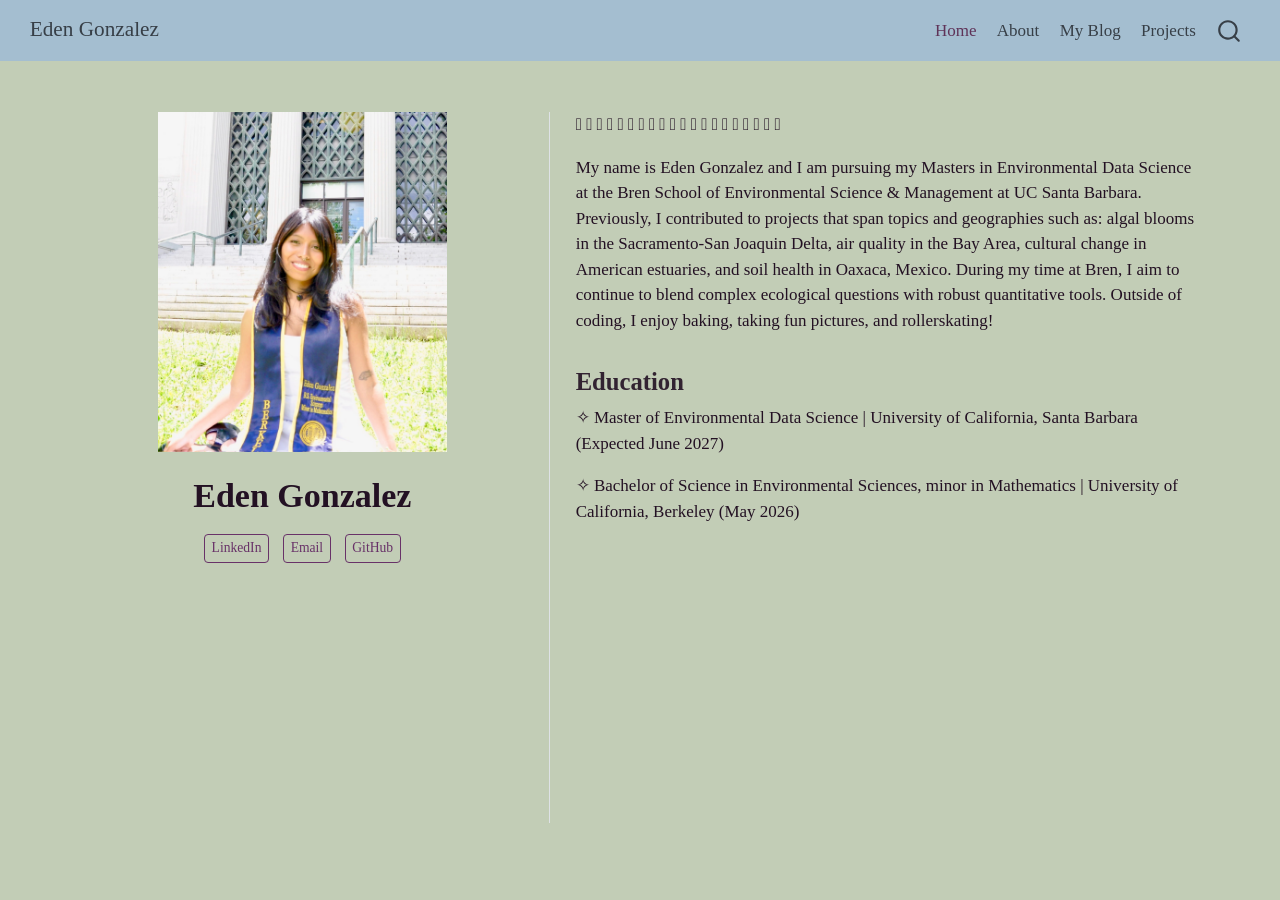
<file: docs/index.html>
<!DOCTYPE html>
<html xmlns="http://www.w3.org/1999/xhtml" lang="en" xml:lang="en"><head>

<meta charset="utf-8">
<meta name="generator" content="quarto-1.10.19">

<meta name="viewport" content="width=device-width, initial-scale=1.0, user-scalable=yes">


<title>Eden Gonzalez</title>
<style>
/* Default styles provided by pandoc.
** See https://pandoc.org/MANUAL.html#variables-for-html for config info.
*/
span.smallcaps{font-variant: small-caps;}
div.columns{display: flex; gap: 1.5em;}
div.column{flex: auto;}
@media screen {
div.columns{gap: min(4vw, 1.5em);}
div.column{overflow-x: auto;}
}
div.hanging-indent{margin-left: 1.5em; text-indent: -1.5em;}
ul.task-list{list-style: none;}
ul.task-list li input[type="checkbox"] {
  width: 0.8em;
  margin: 0 0.8em 0.2em -1em; /* quarto-specific, see https://github.com/quarto-dev/quarto-cli/issues/4556 */ 
  vertical-align: middle;
}
</style>


<script src="site_libs/quarto-nav/quarto-nav.js"></script>
<script src="site_libs/quarto-nav/headroom.min.js"></script>
<script src="site_libs/clipboard/clipboard.min.js"></script>
<script src="site_libs/quarto-search/autocomplete.umd.js"></script>
<script src="site_libs/quarto-search/fuse.min.js"></script>
<script src="site_libs/quarto-search/quarto-search.js"></script>
<meta name="quarto:offset" content="./">
<script src="site_libs/quarto-html/quarto.js" type="module"></script>
<script src="site_libs/quarto-html/tabsets/tabsets.js" type="module"></script>
<script src="site_libs/quarto-html/popper.min.js"></script>
<script src="site_libs/quarto-html/tippy.umd.min.js"></script>
<link href="site_libs/quarto-html/tippy.css" rel="stylesheet">
<link href="site_libs/quarto-html/quarto-syntax-highlighting-bf27225e3a48a9273f3daa8f8e829971.css" rel="stylesheet" id="quarto-text-highlighting-styles">
<script src="site_libs/bootstrap/bootstrap.min.js"></script>
<link href="site_libs/bootstrap/bootstrap-icons.css" rel="stylesheet">
<link href="site_libs/bootstrap/bootstrap-d9c740828212d93d8f60839d715bb709.min.css" rel="stylesheet" append-hash="true" id="quarto-bootstrap" data-mode="light">
<script id="quarto-search-options" type="application/json">{
  "location": "navbar",
  "copy-button": false,
  "collapse-after": 3,
  "panel-placement": "end",
  "type": "overlay",
  "limit": 50,
  "keyboard-shortcut": [
    "f",
    "/",
    "s"
  ],
  "show-item-context": false,
  "language": {
    "search-no-results-text": "No results",
    "search-matching-documents-text": "matching documents",
    "search-copy-link-title": "Copy link to search",
    "search-hide-matches-text": "Hide additional matches",
    "search-more-match-text": "more match in this document",
    "search-more-matches-text": "more matches in this document",
    "search-clear-button-title": "Clear",
    "search-text-placeholder": "",
    "search-detached-cancel-button-title": "Cancel",
    "search-submit-button-title": "Submit",
    "search-label": "Search"
  }
}</script>


</head>

<body class="nav-fixed quarto-light">

<div id="quarto-search-results"></div>
  <header id="quarto-header" class="headroom fixed-top">
    <nav class="navbar navbar-expand-lg " data-bs-theme="dark">
      <div class="navbar-container container-fluid">
      <div class="navbar-brand-container mx-auto">
    <a class="navbar-brand" href="./index.html">
    <span class="navbar-title">Eden Gonzalez</span>
    </a>
  </div>
            <div id="quarto-search" class="" title="Search"></div>
          <button class="navbar-toggler" type="button" data-bs-toggle="collapse" data-bs-target="#navbarCollapse" aria-controls="navbarCollapse" role="menu" aria-expanded="false" aria-label="Toggle navigation" onclick="if (window.quartoToggleHeadroom) { window.quartoToggleHeadroom(); }">
  <span class="navbar-toggler-icon"></span>
</button>
          <div class="collapse navbar-collapse" id="navbarCollapse">
            <ul class="navbar-nav navbar-nav-scroll ms-auto">
  <li class="nav-item">
    <a class="nav-link active" href="./index.html" aria-current="page"> 
<span class="menu-text">Home</span></a>
  </li>  
  <li class="nav-item">
    <a class="nav-link" href="./about.html"> 
<span class="menu-text">About</span></a>
  </li>  
  <li class="nav-item">
    <a class="nav-link" href="./posts.html"> 
<span class="menu-text">My Blog</span></a>
  </li>  
  <li class="nav-item">
    <a class="nav-link" href="./projects.html"> 
<span class="menu-text">Projects</span></a>
  </li>  
</ul>
          </div> <!-- /navcollapse -->
            <div class="quarto-navbar-tools">
</div>
      </div> <!-- /container-fluid -->
    </nav>
</header>
<!-- content -->
<div id="quarto-content" class="quarto-container page-columns page-rows-contents page-layout-full page-navbar">
<!-- sidebar -->
<!-- margin-sidebar -->
    
<!-- main -->
<div class="quarto-about-trestles column-page">
  <div class="about-entity">
    <img src="images/vlsb_grad.jpeg" class="about-image
  rectangle " style="width: 17em;">
<header id="title-block-header" class="quarto-title-block default">
<div class="quarto-title">
<h1 class="title">Eden Gonzalez</h1>
</div>
<div class="quarto-title-meta column-page">
  </div>
</header>
    <div class="about-links">
  <a href="https://www.linkedin.com/in/egoenz" class="about-link" rel="" target="_blank">
     <span class="about-link-text">LinkedIn</span>
  </a>
  <a href="mailto:edengonzalez@ucsb.edu" class="about-link" rel="" target="">
     <span class="about-link-text">Email</span>
  </a>
  <a href="https://github.com/edengonzalezz" class="about-link" rel="" target="_blank">
     <span class="about-link-text">GitHub</span>
  </a>
</div>
  </div>
  <div class="about-contents"><main class="content column-page" id="quarto-document-content">
<p>𓆝 𓆟 𓆞 𓆝 𓆟 𓆝 𓆟 𓆞 𓆝 𓆟 𓆝 𓆟 𓆞 𓆝 𓆟 𓆝 𓆞 𓆝 𓆟 𓆝</p>
<p>My name is Eden Gonzalez and I am pursuing my Masters in Environmental Data Science at the Bren School of Environmental Science &amp; Management at UC Santa Barbara. Previously, I contributed to projects that span topics and geographies such as: algal blooms in the Sacramento-San Joaquin Delta, air quality in the Bay Area, cultural change in American estuaries, and soil health in Oaxaca, Mexico. During my time at Bren, I aim to continue to blend complex ecological questions with robust quantitative tools. Outside of coding, I enjoy baking, taking fun pictures, and rollerskating!</p>
<section id="education" class="level3">
<h3 data-anchor-id="education">Education</h3>
<p>✧ Master of Environmental Data Science | University of California, Santa Barbara (Expected June 2027)</p>
<p>✧ Bachelor of Science in Environmental Sciences, minor in Mathematics | University of California, Berkeley (May 2026)</p>


</section>
</main></div>
</div>
 <!-- /main -->
<script id="quarto-html-after-body" type="application/javascript">
  window.document.addEventListener("DOMContentLoaded", function (event) {
    const isCodeAnnotation = (el) => {
      for (const clz of el.classList) {
        if (clz.startsWith('code-annotation-')) {                     
          return true;
        }
      }
      return false;
    }
    const onCopySuccess = function(e) {
      // button target
      const button = e.trigger;
      // don't keep focus
      button.blur();
      // flash "checked"
      button.classList.add('code-copy-button-checked');
      var currentTitle = button.getAttribute("title");
      button.setAttribute("title", "Copied!");
      let tooltip;
      if (window.bootstrap) {
        button.setAttribute("data-bs-toggle", "tooltip");
        button.setAttribute("data-bs-placement", "left");
        button.setAttribute("data-bs-title", "Copied!");
        tooltip = new bootstrap.Tooltip(button, 
          { trigger: "manual", 
            customClass: "code-copy-button-tooltip",
            offset: [0, -8]});
        tooltip.show();    
      }
      setTimeout(function() {
        if (tooltip) {
          tooltip.hide();
          button.removeAttribute("data-bs-title");
          button.removeAttribute("data-bs-toggle");
          button.removeAttribute("data-bs-placement");
        }
        button.setAttribute("title", currentTitle);
        button.classList.remove('code-copy-button-checked');
      }, 1000);
      // clear code selection
      e.clearSelection();
    }
    const getTextToCopy = function(trigger) {
      const outerScaffold = trigger.parentElement.cloneNode(true);
      const codeEl = outerScaffold.querySelector('code');
      for (const childEl of codeEl.children) {
        if (isCodeAnnotation(childEl)) {
          childEl.remove();
        }
      }
      return codeEl.innerText;
    }
    const clipboard = new window.ClipboardJS('.code-copy-button:not([data-in-quarto-modal])', {
      text: getTextToCopy
    });
    clipboard.on('success', onCopySuccess);
    if (window.document.getElementById('quarto-embedded-source-code-modal')) {
      const clipboardModal = new window.ClipboardJS('.code-copy-button[data-in-quarto-modal]', {
        text: getTextToCopy,
        container: window.document.getElementById('quarto-embedded-source-code-modal')
      });
      clipboardModal.on('success', onCopySuccess);
    }
      var localhostRegex = new RegExp(/^(?:http|https):\/\/localhost\:?[0-9]*\//);
      var mailtoRegex = new RegExp(/^mailto:/);
        var filterRegex = new RegExp('/' + window.location.host + '/');
      var isInternal = (href) => {
          return filterRegex.test(href) || localhostRegex.test(href) || mailtoRegex.test(href);
      }
      // Inspect non-navigation links and adorn them if external
     var links = window.document.querySelectorAll('a[href]:not(.nav-link):not(.navbar-brand):not(.toc-action):not(.sidebar-link):not(.sidebar-item-toggle):not(.pagination-link):not(.no-external):not([aria-hidden]):not(.dropdown-item):not(.quarto-navigation-tool):not(.about-link)');
      for (var i=0; i<links.length; i++) {
        const link = links[i];
        if (!isInternal(link.href)) {
          // undo the damage that might have been done by quarto-nav.js in the case of
          // links that we want to consider external
          if (link.dataset.originalHref !== undefined) {
            link.href = link.dataset.originalHref;
          }
        }
      }
    function tippyHover(el, contentFn, onTriggerFn, onUntriggerFn) {
      const config = {
        allowHTML: true,
        maxWidth: 500,
        delay: 100,
        arrow: false,
        appendTo: function(el) {
            return el.parentElement;
        },
        interactive: true,
        interactiveBorder: 10,
        theme: 'quarto',
        placement: 'bottom-start',
      };
      if (contentFn) {
        config.content = contentFn;
      }
      if (onTriggerFn) {
        config.onTrigger = onTriggerFn;
      }
      if (onUntriggerFn) {
        config.onUntrigger = onUntriggerFn;
      }
      window.tippy(el, config); 
    }
    const noterefs = window.document.querySelectorAll('a[role="doc-noteref"]');
    for (var i=0; i<noterefs.length; i++) {
      const ref = noterefs[i];
      tippyHover(ref, function() {
        // use id or data attribute instead here
        let href = ref.getAttribute('data-footnote-href') || ref.getAttribute('href');
        try { href = new URL(href).hash; } catch {}
        const id = href.replace(/^#\/?/, "");
        const note = window.document.getElementById(id);
        if (note) {
          return note.innerHTML;
        } else {
          return "";
        }
      });
    }
    const xrefs = window.document.querySelectorAll('a.quarto-xref');
    const processXRef = (id, note) => {
      // Strip column container classes
      const stripColumnClz = (el) => {
        el.classList.remove("page-full", "page-columns");
        if (el.children) {
          for (const child of el.children) {
            stripColumnClz(child);
          }
        }
      }
      stripColumnClz(note)
      if (id === null || id.startsWith('sec-')) {
        // Special case sections, only their first couple elements
        const container = document.createElement("div");
        if (note.children && note.children.length > 2) {
          container.appendChild(note.children[0].cloneNode(true));
          for (let i = 1; i < note.children.length; i++) {
            const child = note.children[i];
            if (child.tagName === "P" && child.innerText === "") {
              continue;
            } else {
              container.appendChild(child.cloneNode(true));
              break;
            }
          }
          if (window.Quarto?.typesetMath) {
            window.Quarto.typesetMath(container);
          }
          return container.innerHTML
        } else {
          if (window.Quarto?.typesetMath) {
            window.Quarto.typesetMath(note);
          }
          return note.innerHTML;
        }
      } else {
        // Remove any anchor links if they are present
        const anchorLink = note.querySelector('a.anchorjs-link');
        if (anchorLink) {
          anchorLink.remove();
        }
        if (window.Quarto?.typesetMath) {
          window.Quarto.typesetMath(note);
        }
        if (note.classList.contains("callout")) {
          return note.outerHTML;
        } else {
          return note.innerHTML;
        }
      }
    }
    for (var i=0; i<xrefs.length; i++) {
      const xref = xrefs[i];
      tippyHover(xref, undefined, function(instance) {
        instance.disable();
        let url = xref.getAttribute('href');
        let hash = undefined; 
        if (url.startsWith('#')) {
          hash = url;
        } else {
          try { hash = new URL(url).hash; } catch {}
        }
        if (hash) {
          const id = hash.replace(/^#\/?/, "");
          const note = window.document.getElementById(id);
          if (note !== null) {
            try {
              const html = processXRef(id, note.cloneNode(true));
              instance.setContent(html);
            } finally {
              instance.enable();
              instance.show();
            }
          } else {
            // See if we can fetch this
            fetch(url.split('#')[0])
            .then(res => res.text())
            .then(html => {
              const parser = new DOMParser();
              const htmlDoc = parser.parseFromString(html, "text/html");
              const note = htmlDoc.getElementById(id);
              if (note !== null) {
                const html = processXRef(id, note);
                instance.setContent(html);
              } 
            }).finally(() => {
              instance.enable();
              instance.show();
            });
          }
        } else {
          // See if we can fetch a full url (with no hash to target)
          // This is a special case and we should probably do some content thinning / targeting
          fetch(url)
          .then(res => res.text())
          .then(html => {
            const parser = new DOMParser();
            const htmlDoc = parser.parseFromString(html, "text/html");
            const note = htmlDoc.querySelector('main.content');
            if (note !== null) {
              // This should only happen for chapter cross references
              // (since there is no id in the URL)
              // remove the first header
              if (note.children.length > 0 && note.children[0].tagName === "HEADER") {
                note.children[0].remove();
              }
              const html = processXRef(null, note);
              instance.setContent(html);
            } 
          }).finally(() => {
            instance.enable();
            instance.show();
          });
        }
      }, function(instance) {
      });
    }
        let selectedAnnoteEl;
        const selectorForAnnotation = ( cell, annotation) => {
          let cellAttr = 'data-code-cell="' + cell + '"';
          let lineAttr = 'data-code-annotation="' +  annotation + '"';
          const selector = 'span[' + cellAttr + '][' + lineAttr + ']';
          return selector;
        }
        const selectCodeLines = (annoteEl) => {
          const doc = window.document;
          const targetCell = annoteEl.getAttribute("data-target-cell");
          const targetAnnotation = annoteEl.getAttribute("data-target-annotation");
          const annoteSpan = window.document.querySelector(selectorForAnnotation(targetCell, targetAnnotation));
          const lines = annoteSpan.getAttribute("data-code-lines").split(",");
          const lineIds = lines.map((line) => {
            return targetCell + "-" + line;
          })
          let top = null;
          let height = null;
          let parent = null;
          if (lineIds.length > 0) {
              //compute the position of the single el (top and bottom and make a div)
              const el = window.document.getElementById(lineIds[0]);
              top = el.offsetTop;
              height = el.offsetHeight;
              parent = el.parentElement.parentElement;
            if (lineIds.length > 1) {
              const lastEl = window.document.getElementById(lineIds[lineIds.length - 1]);
              const bottom = lastEl.offsetTop + lastEl.offsetHeight;
              height = bottom - top;
            }
            if (top !== null && height !== null && parent !== null) {
              // cook up a div (if necessary) and position it 
              let div = window.document.getElementById("code-annotation-line-highlight");
              if (div === null) {
                div = window.document.createElement("div");
                div.setAttribute("id", "code-annotation-line-highlight");
                div.style.position = 'absolute';
                parent.appendChild(div);
              }
              div.style.top = top - 2 + "px";
              div.style.height = height + 4 + "px";
              div.style.left = 0;
              let gutterDiv = window.document.getElementById("code-annotation-line-highlight-gutter");
              if (gutterDiv === null) {
                gutterDiv = window.document.createElement("div");
                gutterDiv.setAttribute("id", "code-annotation-line-highlight-gutter");
                gutterDiv.style.position = 'absolute';
                const codeCell = window.document.getElementById(targetCell);
                const gutter = codeCell.querySelector('.code-annotation-gutter');
                gutter.appendChild(gutterDiv);
              }
              gutterDiv.style.top = top - 2 + "px";
              gutterDiv.style.height = height + 4 + "px";
            }
            selectedAnnoteEl = annoteEl;
          }
        };
        const unselectCodeLines = () => {
          const elementsIds = ["code-annotation-line-highlight", "code-annotation-line-highlight-gutter"];
          elementsIds.forEach((elId) => {
            const div = window.document.getElementById(elId);
            if (div) {
              div.remove();
            }
          });
          selectedAnnoteEl = undefined;
        };
          // Handle positioning of the toggle
      window.addEventListener(
        "resize",
        throttle(() => {
          elRect = undefined;
          if (selectedAnnoteEl) {
            selectCodeLines(selectedAnnoteEl);
          }
        }, 10)
      );
      function throttle(fn, ms) {
      let throttle = false;
      let timer;
        return (...args) => {
          if(!throttle) { // first call gets through
              fn.apply(this, args);
              throttle = true;
          } else { // all the others get throttled
              if(timer) clearTimeout(timer); // cancel #2
              timer = setTimeout(() => {
                fn.apply(this, args);
                timer = throttle = false;
              }, ms);
          }
        };
      }
        // Attach click handler to the DT
        const annoteDls = window.document.querySelectorAll('dt[data-target-cell]');
        for (const annoteDlNode of annoteDls) {
          annoteDlNode.addEventListener('click', (event) => {
            const clickedEl = event.target;
            if (clickedEl !== selectedAnnoteEl) {
              unselectCodeLines();
              const activeEl = window.document.querySelector('dt[data-target-cell].code-annotation-active');
              if (activeEl) {
                activeEl.classList.remove('code-annotation-active');
              }
              selectCodeLines(clickedEl);
              clickedEl.classList.add('code-annotation-active');
            } else {
              // Unselect the line
              unselectCodeLines();
              clickedEl.classList.remove('code-annotation-active');
            }
          });
        }
    const findCites = (el) => {
      const parentEl = el.parentElement;
      if (parentEl) {
        const cites = parentEl.dataset.cites;
        if (cites) {
          return {
            el,
            cites: cites.split(' ')
          };
        } else {
          return findCites(el.parentElement)
        }
      } else {
        return undefined;
      }
    };
    var bibliorefs = window.document.querySelectorAll('a[role="doc-biblioref"]');
    for (var i=0; i<bibliorefs.length; i++) {
      const ref = bibliorefs[i];
      const citeInfo = findCites(ref);
      if (citeInfo) {
        tippyHover(citeInfo.el, function() {
          var popup = window.document.createElement('div');
          citeInfo.cites.forEach(function(cite) {
            var citeDiv = window.document.createElement('div');
            citeDiv.classList.add('hanging-indent');
            citeDiv.classList.add('csl-entry');
            var biblioDiv = window.document.getElementById('ref-' + cite);
            if (biblioDiv) {
              citeDiv.innerHTML = biblioDiv.innerHTML;
            }
            popup.appendChild(citeDiv);
          });
          return popup.innerHTML;
        });
      }
    }
  });
  </script>
</div> <!-- /content -->




</body></html>
</file>
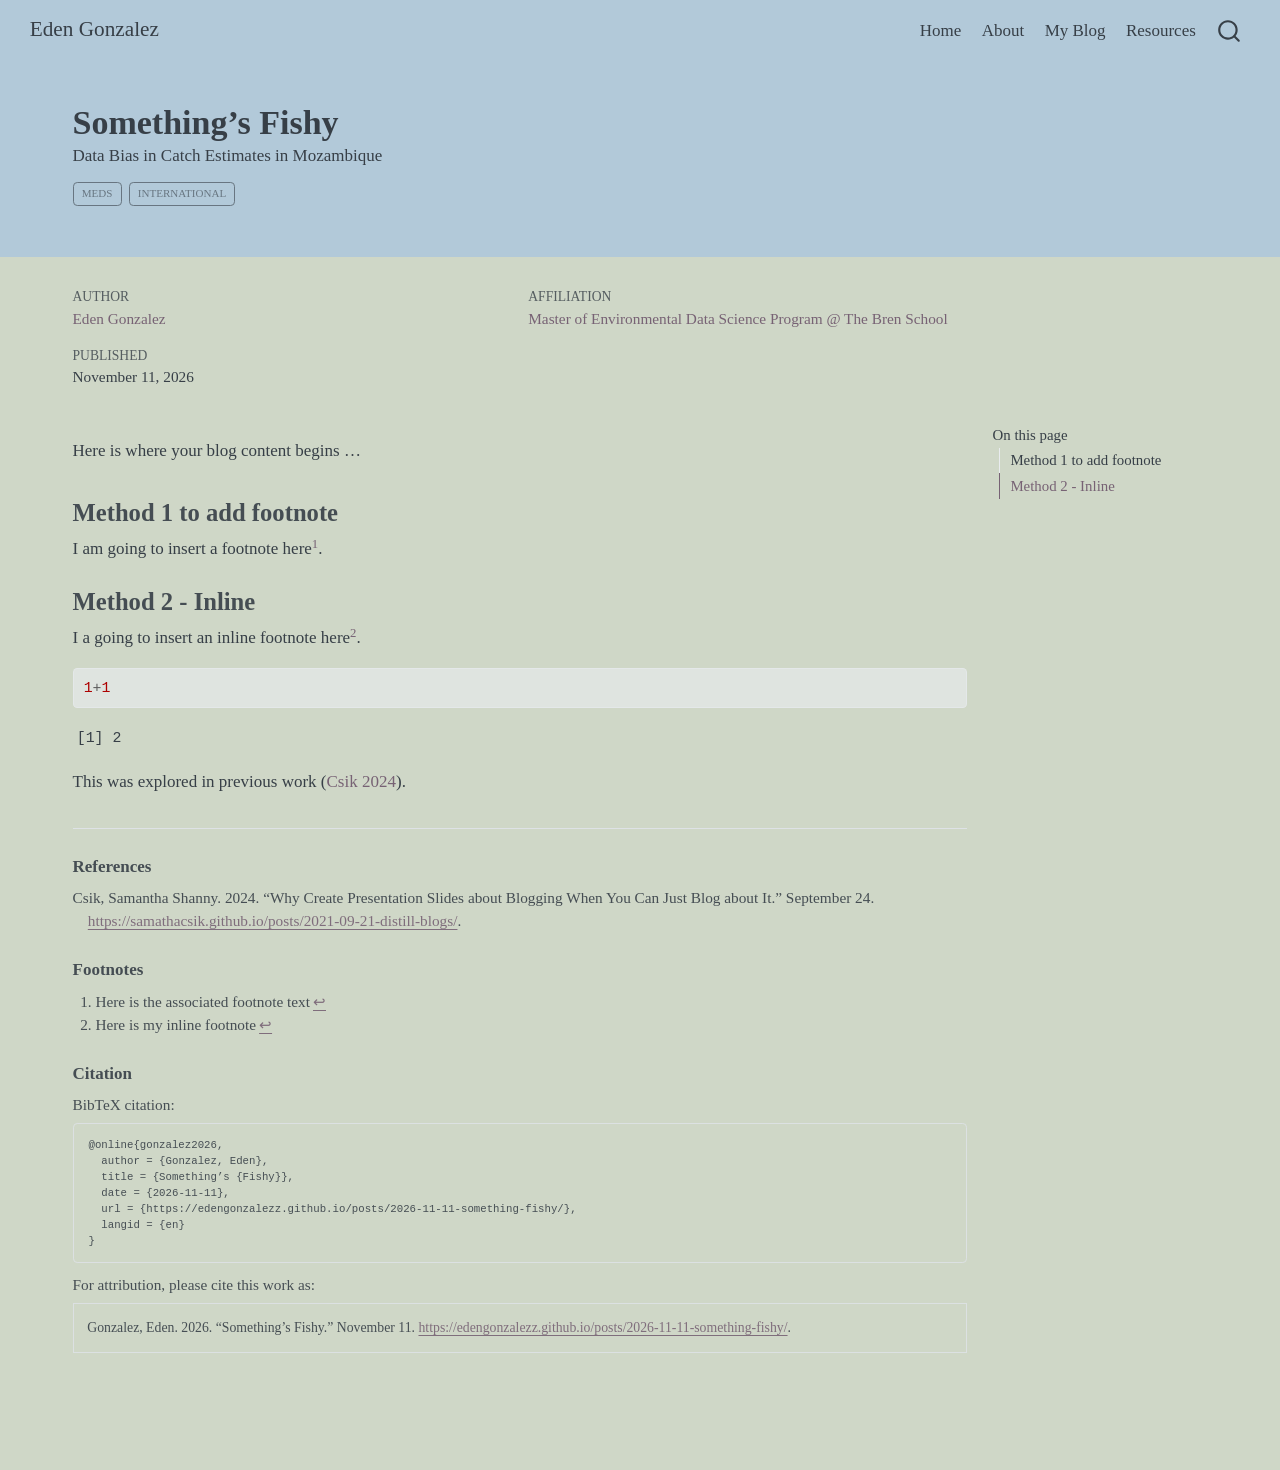
<file: docs/posts/2026-11-04-test-blog/index.html>
<!DOCTYPE html>
<html xmlns="http://www.w3.org/1999/xhtml" lang="en" xml:lang="en"><head>

<meta charset="utf-8">
<meta name="generator" content="quarto-1.10.19">

<meta name="viewport" content="width=device-width, initial-scale=1.0, user-scalable=yes">

<meta name="author" content="Eden Gonzalez">
<meta name="dcterms.date" content="2026-11-11">
<meta name="description" content="Data Bias in Catch Estimates in Mozambique">

<title>Something’s Fishy – Eden Gonzalez</title>
<style>
/* Default styles provided by pandoc.
** See https://pandoc.org/MANUAL.html#variables-for-html for config info.
*/
span.smallcaps{font-variant: small-caps;}
div.columns{display: flex; gap: 1.5em;}
div.column{flex: auto;}
@media screen {
div.columns{gap: min(4vw, 1.5em);}
div.column{overflow-x: auto;}
}
div.hanging-indent{margin-left: 1.5em; text-indent: -1.5em;}
ul.task-list{list-style: none;}
ul.task-list li input[type="checkbox"] {
  width: 0.8em;
  margin: 0 0.8em 0.2em -1em; /* quarto-specific, see https://github.com/quarto-dev/quarto-cli/issues/4556 */ 
  vertical-align: middle;
}
/* CSS for syntax highlighting */
html { -webkit-text-size-adjust: 100%; }
pre > code.sourceCode { white-space: pre; position: relative; }
pre > code.sourceCode > span { display: inline-block; line-height: 1.25; }
pre > code.sourceCode > span:empty { height: 1.2em; }
.sourceCode { overflow: visible; }
code.sourceCode > span { color: inherit; text-decoration: inherit; }
div.sourceCode { margin: 1em 0; }
pre.sourceCode { margin: 0; }
@media screen {
div.sourceCode { overflow: auto; }
}
@media print {
pre > code.sourceCode { white-space: pre-wrap; }
pre > code.sourceCode > span { text-indent: -5em; padding-left: 5em; }
}
pre.numberSource code
  { counter-reset: source-line 0; }
pre.numberSource code > span
  { position: relative; left: -4em; counter-increment: source-line; }
pre.numberSource code > span > a:first-child::before
  { content: counter(source-line);
    position: relative; left: -1em; text-align: right; vertical-align: baseline;
    border: none; display: inline-block;
    -webkit-touch-callout: none; -webkit-user-select: none;
    -khtml-user-select: none; -moz-user-select: none;
    -ms-user-select: none; user-select: none;
    padding: 0 4px; width: 4em;
  }
pre.numberSource { margin-left: 3em;  padding-left: 4px; }
div.sourceCode
  {   }
@media screen {
pre > code.sourceCode > span > a:first-child::before { text-decoration: underline; }
}
/* CSS for citations */
div.csl-bib-body { }
div.csl-entry {
  clear: both;
}
.hanging-indent div.csl-entry {
  margin-left:2em;
  text-indent:-2em;
}
div.csl-left-margin {
  min-width:2em;
  float:left;
}
div.csl-right-inline {
  margin-left:2em;
  padding-left:1em;
}
div.csl-indent {
  margin-left: 2em;
}</style>


<script src="../../site_libs/quarto-nav/quarto-nav.js"></script>
<script src="../../site_libs/quarto-nav/headroom.min.js"></script>
<script src="../../site_libs/clipboard/clipboard.min.js"></script>
<script src="../../site_libs/quarto-search/autocomplete.umd.js"></script>
<script src="../../site_libs/quarto-search/fuse.min.js"></script>
<script src="../../site_libs/quarto-search/quarto-search.js"></script>
<meta name="quarto:offset" content="../../">
<script src="../../site_libs/quarto-html/quarto.js" type="module"></script>
<script src="../../site_libs/quarto-html/tabsets/tabsets.js" type="module"></script>
<script src="../../site_libs/quarto-html/popper.min.js"></script>
<script src="../../site_libs/quarto-html/tippy.umd.min.js"></script>
<script src="../../site_libs/quarto-html/anchor.min.js"></script>
<link href="../../site_libs/quarto-html/tippy.css" rel="stylesheet">
<link href="../../site_libs/quarto-html/quarto-syntax-highlighting-bf27225e3a48a9273f3daa8f8e829971.css" rel="stylesheet" id="quarto-text-highlighting-styles">
<script src="../../site_libs/bootstrap/bootstrap.min.js"></script>
<link href="../../site_libs/bootstrap/bootstrap-icons.css" rel="stylesheet">
<link href="../../site_libs/bootstrap/bootstrap-3ada66463892ea6650b3276d30c55560.min.css" rel="stylesheet" append-hash="true" id="quarto-bootstrap" data-mode="light">
<script id="quarto-search-options" type="application/json">{
  "location": "navbar",
  "copy-button": false,
  "collapse-after": 3,
  "panel-placement": "end",
  "type": "overlay",
  "limit": 50,
  "keyboard-shortcut": [
    "f",
    "/",
    "s"
  ],
  "show-item-context": false,
  "language": {
    "search-no-results-text": "No results",
    "search-matching-documents-text": "matching documents",
    "search-copy-link-title": "Copy link to search",
    "search-hide-matches-text": "Hide additional matches",
    "search-more-match-text": "more match in this document",
    "search-more-matches-text": "more matches in this document",
    "search-clear-button-title": "Clear",
    "search-text-placeholder": "",
    "search-detached-cancel-button-title": "Cancel",
    "search-submit-button-title": "Submit",
    "search-label": "Search"
  }
}</script>


</head>

<body class="nav-fixed quarto-light">

<div id="quarto-search-results"></div>
  <header id="quarto-header" class="headroom fixed-top quarto-banner">
    <nav class="navbar navbar-expand-lg " data-bs-theme="dark">
      <div class="navbar-container container-fluid">
      <div class="navbar-brand-container mx-auto">
    <a class="navbar-brand" href="../../index.html">
    <span class="navbar-title">Eden Gonzalez</span>
    </a>
  </div>
            <div id="quarto-search" class="" title="Search"></div>
          <button class="navbar-toggler" type="button" data-bs-toggle="collapse" data-bs-target="#navbarCollapse" aria-controls="navbarCollapse" role="menu" aria-expanded="false" aria-label="Toggle navigation" onclick="if (window.quartoToggleHeadroom) { window.quartoToggleHeadroom(); }">
  <span class="navbar-toggler-icon"></span>
</button>
          <div class="collapse navbar-collapse" id="navbarCollapse">
            <ul class="navbar-nav navbar-nav-scroll ms-auto">
  <li class="nav-item">
    <a class="nav-link" href="../../index.html"> 
<span class="menu-text">Home</span></a>
  </li>  
  <li class="nav-item">
    <a class="nav-link" href="../../about.html"> 
<span class="menu-text">About</span></a>
  </li>  
  <li class="nav-item">
    <a class="nav-link" href="../../posts.html"> 
<span class="menu-text">My Blog</span></a>
  </li>  
  <li class="nav-item">
    <a class="nav-link" href="../../resources.html"> 
<span class="menu-text">Resources</span></a>
  </li>  
</ul>
          </div> <!-- /navcollapse -->
            <div class="quarto-navbar-tools">
</div>
      </div> <!-- /container-fluid -->
    </nav>
</header>
<!-- content -->
<header id="title-block-header" class="quarto-title-block default page-columns page-full">
  <div class="quarto-title-banner page-columns page-full">
    <div class="quarto-title column-page-left">
      <h1 class="title">Something’s Fishy</h1>
                  <div>
        <div class="description">
          Data Bias in Catch Estimates in Mozambique
        </div>
      </div>
                          <div class="quarto-categories">
                <div class="quarto-category">MEDS</div>
                <div class="quarto-category">International</div>
              </div>
                  </div>
  </div>
    
  <div class="quarto-title-meta-author column-page-left">
    <div class="quarto-title-meta-heading">Author</div>
    <div class="quarto-title-meta-heading">Affiliation</div>
    
      <div class="quarto-title-meta-contents">
      <p class="author"><a href="https://edengonzalezz.github.io">Eden Gonzalez</a> </p>
    </div>
    <div class="quarto-title-meta-contents">
          <p class="affiliation">
              <a href="https://ucsb-meds.github.io">
              Master of Environmental Data Science Program @ The Bren School
              </a>
            </p>
        </div>
    </div>

  <div class="quarto-title-meta column-page-left">

        
      <div>
      <div class="quarto-title-meta-heading">Published</div>
      <div class="quarto-title-meta-contents">
        <p class="date">November 11, 2026</p>
      </div>
    </div>
    
      
    </div>
    
  
  </header><div id="quarto-content" class="quarto-container page-columns page-rows-contents page-layout-full page-navbar">
<!-- sidebar -->
<!-- margin-sidebar -->
    <div id="quarto-margin-sidebar" class="sidebar margin-sidebar">
        <nav id="TOC" role="doc-toc" class="toc-active">
    <h2 id="toc-title">On this page</h2>
   
  <ul>
  <li><a href="#method-1-to-add-footnote" id="toc-method-1-to-add-footnote" class="nav-link active" data-scroll-target="#method-1-to-add-footnote">Method 1 to add footnote</a></li>
  <li><a href="#method-2---inline" id="toc-method-2---inline" class="nav-link" data-scroll-target="#method-2---inline">Method 2 - Inline</a></li>
  </ul>
</nav>
    </div>
<!-- main -->
<main class="content quarto-banner-title-block column-page-left" id="quarto-document-content">





<p>Here is where your blog content begins …</p>
<section id="method-1-to-add-footnote" class="level3">
<h3 class="anchored" data-anchor-id="method-1-to-add-footnote">Method 1 to add footnote</h3>
<p>I am going to insert a footnote here<a href="#fn1" class="footnote-ref" id="fnref1" role="doc-noteref"><sup>1</sup></a>.</p>
</section>
<section id="method-2---inline" class="level3">
<h3 class="anchored" data-anchor-id="method-2---inline">Method 2 - Inline</h3>
<p>I a going to insert an inline footnote here<a href="#fn2" class="footnote-ref" id="fnref2" role="doc-noteref"><sup>2</sup></a>.</p>
<div class="cell">
<div class="code-copy-outer-scaffold"><div class="sourceCode cell-code" id="cb1"><pre class="sourceCode r code-with-copy"><code class="sourceCode r"><span id="cb1-1"><a href="#cb1-1" aria-hidden="true" tabindex="-1"></a><span class="dv">1</span><span class="sc">+</span><span class="dv">1</span></span></code></pre></div><button title="Copy to Clipboard" class="code-copy-button"><i class="bi"></i></button></div>
<div class="cell-output cell-output-stdout">
<pre><code>[1] 2</code></pre>
</div>
</div>
<p>This was explored in previous work <span class="citation" data-cites="csik2021">(<a href="#ref-csik2021" role="doc-biblioref">Csik 2024</a>)</span>.</p>



</section>


<div id="quarto-appendix" class="default"><section class="quarto-appendix-contents" role="doc-bibliography" id="quarto-bibliography"><h2 class="anchored quarto-appendix-heading">References</h2><div id="refs" class="references csl-bib-body hanging-indent" role="list">
<div id="ref-csik2021" class="csl-entry" role="listitem">
Csik, Samantha Shanny. 2024. <span>“Why Create Presentation Slides about Blogging When You Can Just Blog about It.”</span> September 24. <a href="https://samathacsik.github.io/posts/2021-09-21-distill-blogs/">https://samathacsik.github.io/posts/2021-09-21-distill-blogs/</a>.
</div>
</div></section><section id="footnotes" class="footnotes footnotes-end-of-document" role="doc-endnotes"><h2 class="anchored quarto-appendix-heading">Footnotes</h2>

<ol>
<li id="fn1"><p>Here is the associated footnote text<a href="#fnref1" class="footnote-back" role="doc-backlink">↩︎</a></p></li>
<li id="fn2"><p>Here is my inline footnote<a href="#fnref2" class="footnote-back" role="doc-backlink">↩︎</a></p></li>
</ol>
</section><section class="quarto-appendix-contents" id="quarto-citation"><h2 class="anchored quarto-appendix-heading">Citation</h2><div><div class="quarto-appendix-secondary-label">BibTeX citation:</div><pre class="sourceCode code-with-copy quarto-appendix-bibtex"><code class="sourceCode bibtex">@online{gonzalez2026,
  author = {Gonzalez, Eden},
  title = {Something’s {Fishy}},
  date = {2026-11-11},
  url = {https://edengonzalezz.github.io/posts/2026-11-11-something-fishy/},
  langid = {en}
}
</code><button title="Copy to Clipboard" class="code-copy-button"><i class="bi"></i></button></pre><div class="quarto-appendix-secondary-label">For attribution, please cite this work as:</div><div id="ref-gonzalez2026" class="csl-entry quarto-appendix-citeas" role="listitem">
Gonzalez, Eden. 2026. <span>“Something’s Fishy.”</span> November 11. <a href="https://edengonzalezz.github.io/posts/2026-11-11-something-fishy/">https://edengonzalezz.github.io/posts/2026-11-11-something-fishy/</a>.
</div></div></section></div></main> <!-- /main -->
<script id="quarto-html-after-body" type="application/javascript">
  window.document.addEventListener("DOMContentLoaded", function (event) {
    const icon = "";
    const anchorJS = new window.AnchorJS();
    anchorJS.options = {
      placement: 'right',
      icon: icon
    };
    anchorJS.add('.anchored');
    const isCodeAnnotation = (el) => {
      for (const clz of el.classList) {
        if (clz.startsWith('code-annotation-')) {                     
          return true;
        }
      }
      return false;
    }
    const onCopySuccess = function(e) {
      // button target
      const button = e.trigger;
      // don't keep focus
      button.blur();
      // flash "checked"
      button.classList.add('code-copy-button-checked');
      var currentTitle = button.getAttribute("title");
      button.setAttribute("title", "Copied!");
      let tooltip;
      if (window.bootstrap) {
        button.setAttribute("data-bs-toggle", "tooltip");
        button.setAttribute("data-bs-placement", "left");
        button.setAttribute("data-bs-title", "Copied!");
        tooltip = new bootstrap.Tooltip(button, 
          { trigger: "manual", 
            customClass: "code-copy-button-tooltip",
            offset: [0, -8]});
        tooltip.show();    
      }
      setTimeout(function() {
        if (tooltip) {
          tooltip.hide();
          button.removeAttribute("data-bs-title");
          button.removeAttribute("data-bs-toggle");
          button.removeAttribute("data-bs-placement");
        }
        button.setAttribute("title", currentTitle);
        button.classList.remove('code-copy-button-checked');
      }, 1000);
      // clear code selection
      e.clearSelection();
    }
    const getTextToCopy = function(trigger) {
      const outerScaffold = trigger.parentElement.cloneNode(true);
      const codeEl = outerScaffold.querySelector('code');
      for (const childEl of codeEl.children) {
        if (isCodeAnnotation(childEl)) {
          childEl.remove();
        }
      }
      return codeEl.innerText;
    }
    const clipboard = new window.ClipboardJS('.code-copy-button:not([data-in-quarto-modal])', {
      text: getTextToCopy
    });
    clipboard.on('success', onCopySuccess);
    if (window.document.getElementById('quarto-embedded-source-code-modal')) {
      const clipboardModal = new window.ClipboardJS('.code-copy-button[data-in-quarto-modal]', {
        text: getTextToCopy,
        container: window.document.getElementById('quarto-embedded-source-code-modal')
      });
      clipboardModal.on('success', onCopySuccess);
    }
      var localhostRegex = new RegExp(/^(?:http|https):\/\/localhost\:?[0-9]*\//);
      var mailtoRegex = new RegExp(/^mailto:/);
        var filterRegex = new RegExp('/' + window.location.host + '/');
      var isInternal = (href) => {
          return filterRegex.test(href) || localhostRegex.test(href) || mailtoRegex.test(href);
      }
      // Inspect non-navigation links and adorn them if external
     var links = window.document.querySelectorAll('a[href]:not(.nav-link):not(.navbar-brand):not(.toc-action):not(.sidebar-link):not(.sidebar-item-toggle):not(.pagination-link):not(.no-external):not([aria-hidden]):not(.dropdown-item):not(.quarto-navigation-tool):not(.about-link)');
      for (var i=0; i<links.length; i++) {
        const link = links[i];
        if (!isInternal(link.href)) {
          // undo the damage that might have been done by quarto-nav.js in the case of
          // links that we want to consider external
          if (link.dataset.originalHref !== undefined) {
            link.href = link.dataset.originalHref;
          }
        }
      }
    function tippyHover(el, contentFn, onTriggerFn, onUntriggerFn) {
      const config = {
        allowHTML: true,
        maxWidth: 500,
        delay: 100,
        arrow: false,
        appendTo: function(el) {
            return el.parentElement;
        },
        interactive: true,
        interactiveBorder: 10,
        theme: 'quarto',
        placement: 'bottom-start',
      };
      if (contentFn) {
        config.content = contentFn;
      }
      if (onTriggerFn) {
        config.onTrigger = onTriggerFn;
      }
      if (onUntriggerFn) {
        config.onUntrigger = onUntriggerFn;
      }
      window.tippy(el, config); 
    }
    const noterefs = window.document.querySelectorAll('a[role="doc-noteref"]');
    for (var i=0; i<noterefs.length; i++) {
      const ref = noterefs[i];
      tippyHover(ref, function() {
        // use id or data attribute instead here
        let href = ref.getAttribute('data-footnote-href') || ref.getAttribute('href');
        try { href = new URL(href).hash; } catch {}
        const id = href.replace(/^#\/?/, "");
        const note = window.document.getElementById(id);
        if (note) {
          return note.innerHTML;
        } else {
          return "";
        }
      });
    }
    const xrefs = window.document.querySelectorAll('a.quarto-xref');
    const processXRef = (id, note) => {
      // Strip column container classes
      const stripColumnClz = (el) => {
        el.classList.remove("page-full", "page-columns");
        if (el.children) {
          for (const child of el.children) {
            stripColumnClz(child);
          }
        }
      }
      stripColumnClz(note)
      if (id === null || id.startsWith('sec-')) {
        // Special case sections, only their first couple elements
        const container = document.createElement("div");
        if (note.children && note.children.length > 2) {
          container.appendChild(note.children[0].cloneNode(true));
          for (let i = 1; i < note.children.length; i++) {
            const child = note.children[i];
            if (child.tagName === "P" && child.innerText === "") {
              continue;
            } else {
              container.appendChild(child.cloneNode(true));
              break;
            }
          }
          if (window.Quarto?.typesetMath) {
            window.Quarto.typesetMath(container);
          }
          return container.innerHTML
        } else {
          if (window.Quarto?.typesetMath) {
            window.Quarto.typesetMath(note);
          }
          return note.innerHTML;
        }
      } else {
        // Remove any anchor links if they are present
        const anchorLink = note.querySelector('a.anchorjs-link');
        if (anchorLink) {
          anchorLink.remove();
        }
        if (window.Quarto?.typesetMath) {
          window.Quarto.typesetMath(note);
        }
        if (note.classList.contains("callout")) {
          return note.outerHTML;
        } else {
          return note.innerHTML;
        }
      }
    }
    for (var i=0; i<xrefs.length; i++) {
      const xref = xrefs[i];
      tippyHover(xref, undefined, function(instance) {
        instance.disable();
        let url = xref.getAttribute('href');
        let hash = undefined; 
        if (url.startsWith('#')) {
          hash = url;
        } else {
          try { hash = new URL(url).hash; } catch {}
        }
        if (hash) {
          const id = hash.replace(/^#\/?/, "");
          const note = window.document.getElementById(id);
          if (note !== null) {
            try {
              const html = processXRef(id, note.cloneNode(true));
              instance.setContent(html);
            } finally {
              instance.enable();
              instance.show();
            }
          } else {
            // See if we can fetch this
            fetch(url.split('#')[0])
            .then(res => res.text())
            .then(html => {
              const parser = new DOMParser();
              const htmlDoc = parser.parseFromString(html, "text/html");
              const note = htmlDoc.getElementById(id);
              if (note !== null) {
                const html = processXRef(id, note);
                instance.setContent(html);
              } 
            }).finally(() => {
              instance.enable();
              instance.show();
            });
          }
        } else {
          // See if we can fetch a full url (with no hash to target)
          // This is a special case and we should probably do some content thinning / targeting
          fetch(url)
          .then(res => res.text())
          .then(html => {
            const parser = new DOMParser();
            const htmlDoc = parser.parseFromString(html, "text/html");
            const note = htmlDoc.querySelector('main.content');
            if (note !== null) {
              // This should only happen for chapter cross references
              // (since there is no id in the URL)
              // remove the first header
              if (note.children.length > 0 && note.children[0].tagName === "HEADER") {
                note.children[0].remove();
              }
              const html = processXRef(null, note);
              instance.setContent(html);
            } 
          }).finally(() => {
            instance.enable();
            instance.show();
          });
        }
      }, function(instance) {
      });
    }
        let selectedAnnoteEl;
        const selectorForAnnotation = ( cell, annotation) => {
          let cellAttr = 'data-code-cell="' + cell + '"';
          let lineAttr = 'data-code-annotation="' +  annotation + '"';
          const selector = 'span[' + cellAttr + '][' + lineAttr + ']';
          return selector;
        }
        const selectCodeLines = (annoteEl) => {
          const doc = window.document;
          const targetCell = annoteEl.getAttribute("data-target-cell");
          const targetAnnotation = annoteEl.getAttribute("data-target-annotation");
          const annoteSpan = window.document.querySelector(selectorForAnnotation(targetCell, targetAnnotation));
          const lines = annoteSpan.getAttribute("data-code-lines").split(",");
          const lineIds = lines.map((line) => {
            return targetCell + "-" + line;
          })
          let top = null;
          let height = null;
          let parent = null;
          if (lineIds.length > 0) {
              //compute the position of the single el (top and bottom and make a div)
              const el = window.document.getElementById(lineIds[0]);
              top = el.offsetTop;
              height = el.offsetHeight;
              parent = el.parentElement.parentElement;
            if (lineIds.length > 1) {
              const lastEl = window.document.getElementById(lineIds[lineIds.length - 1]);
              const bottom = lastEl.offsetTop + lastEl.offsetHeight;
              height = bottom - top;
            }
            if (top !== null && height !== null && parent !== null) {
              // cook up a div (if necessary) and position it 
              let div = window.document.getElementById("code-annotation-line-highlight");
              if (div === null) {
                div = window.document.createElement("div");
                div.setAttribute("id", "code-annotation-line-highlight");
                div.style.position = 'absolute';
                parent.appendChild(div);
              }
              div.style.top = top - 2 + "px";
              div.style.height = height + 4 + "px";
              div.style.left = 0;
              let gutterDiv = window.document.getElementById("code-annotation-line-highlight-gutter");
              if (gutterDiv === null) {
                gutterDiv = window.document.createElement("div");
                gutterDiv.setAttribute("id", "code-annotation-line-highlight-gutter");
                gutterDiv.style.position = 'absolute';
                const codeCell = window.document.getElementById(targetCell);
                const gutter = codeCell.querySelector('.code-annotation-gutter');
                gutter.appendChild(gutterDiv);
              }
              gutterDiv.style.top = top - 2 + "px";
              gutterDiv.style.height = height + 4 + "px";
            }
            selectedAnnoteEl = annoteEl;
          }
        };
        const unselectCodeLines = () => {
          const elementsIds = ["code-annotation-line-highlight", "code-annotation-line-highlight-gutter"];
          elementsIds.forEach((elId) => {
            const div = window.document.getElementById(elId);
            if (div) {
              div.remove();
            }
          });
          selectedAnnoteEl = undefined;
        };
          // Handle positioning of the toggle
      window.addEventListener(
        "resize",
        throttle(() => {
          elRect = undefined;
          if (selectedAnnoteEl) {
            selectCodeLines(selectedAnnoteEl);
          }
        }, 10)
      );
      function throttle(fn, ms) {
      let throttle = false;
      let timer;
        return (...args) => {
          if(!throttle) { // first call gets through
              fn.apply(this, args);
              throttle = true;
          } else { // all the others get throttled
              if(timer) clearTimeout(timer); // cancel #2
              timer = setTimeout(() => {
                fn.apply(this, args);
                timer = throttle = false;
              }, ms);
          }
        };
      }
        // Attach click handler to the DT
        const annoteDls = window.document.querySelectorAll('dt[data-target-cell]');
        for (const annoteDlNode of annoteDls) {
          annoteDlNode.addEventListener('click', (event) => {
            const clickedEl = event.target;
            if (clickedEl !== selectedAnnoteEl) {
              unselectCodeLines();
              const activeEl = window.document.querySelector('dt[data-target-cell].code-annotation-active');
              if (activeEl) {
                activeEl.classList.remove('code-annotation-active');
              }
              selectCodeLines(clickedEl);
              clickedEl.classList.add('code-annotation-active');
            } else {
              // Unselect the line
              unselectCodeLines();
              clickedEl.classList.remove('code-annotation-active');
            }
          });
        }
    const findCites = (el) => {
      const parentEl = el.parentElement;
      if (parentEl) {
        const cites = parentEl.dataset.cites;
        if (cites) {
          return {
            el,
            cites: cites.split(' ')
          };
        } else {
          return findCites(el.parentElement)
        }
      } else {
        return undefined;
      }
    };
    var bibliorefs = window.document.querySelectorAll('a[role="doc-biblioref"]');
    for (var i=0; i<bibliorefs.length; i++) {
      const ref = bibliorefs[i];
      const citeInfo = findCites(ref);
      if (citeInfo) {
        tippyHover(citeInfo.el, function() {
          var popup = window.document.createElement('div');
          citeInfo.cites.forEach(function(cite) {
            var citeDiv = window.document.createElement('div');
            citeDiv.classList.add('hanging-indent');
            citeDiv.classList.add('csl-entry');
            var biblioDiv = window.document.getElementById('ref-' + cite);
            if (biblioDiv) {
              citeDiv.innerHTML = biblioDiv.innerHTML;
            }
            popup.appendChild(citeDiv);
          });
          return popup.innerHTML;
        });
      }
    }
  });
  </script>
</div> <!-- /content -->




</body></html>
</file>
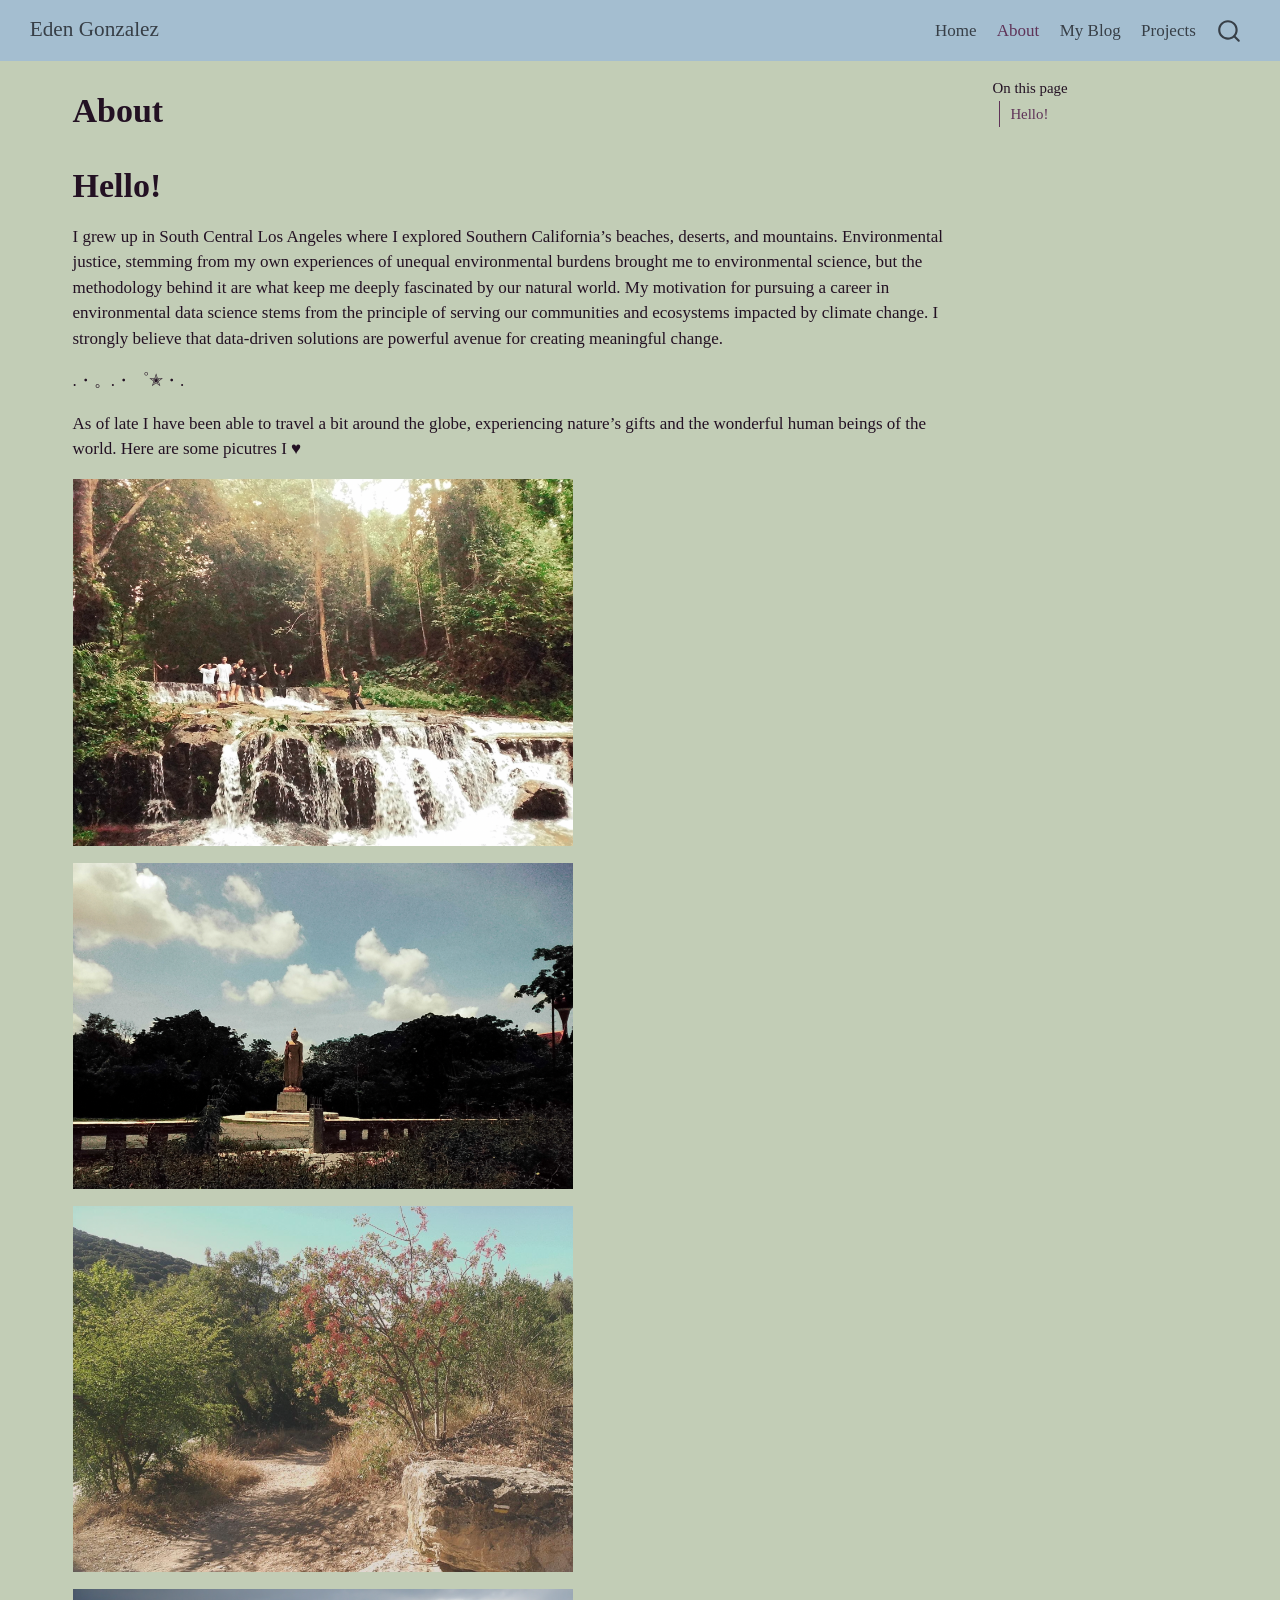
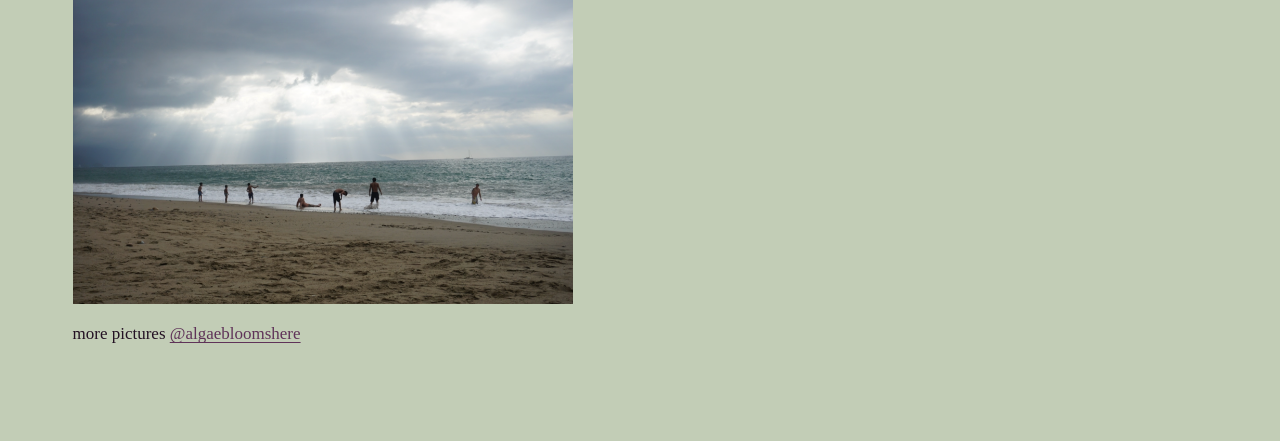
<file: docs/about.html>
<!DOCTYPE html>
<html xmlns="http://www.w3.org/1999/xhtml" lang="en" xml:lang="en"><head>

<meta charset="utf-8">
<meta name="generator" content="quarto-1.10.19">

<meta name="viewport" content="width=device-width, initial-scale=1.0, user-scalable=yes">


<title>About – Eden Gonzalez</title>
<style>
/* Default styles provided by pandoc.
** See https://pandoc.org/MANUAL.html#variables-for-html for config info.
*/
span.smallcaps{font-variant: small-caps;}
div.columns{display: flex; gap: 1.5em;}
div.column{flex: auto;}
@media screen {
div.columns{gap: min(4vw, 1.5em);}
div.column{overflow-x: auto;}
}
div.hanging-indent{margin-left: 1.5em; text-indent: -1.5em;}
ul.task-list{list-style: none;}
ul.task-list li input[type="checkbox"] {
  width: 0.8em;
  margin: 0 0.8em 0.2em -1em; /* quarto-specific, see https://github.com/quarto-dev/quarto-cli/issues/4556 */ 
  vertical-align: middle;
}
</style>


<script src="site_libs/quarto-nav/quarto-nav.js"></script>
<script src="site_libs/quarto-nav/headroom.min.js"></script>
<script src="site_libs/clipboard/clipboard.min.js"></script>
<script src="site_libs/quarto-search/autocomplete.umd.js"></script>
<script src="site_libs/quarto-search/fuse.min.js"></script>
<script src="site_libs/quarto-search/quarto-search.js"></script>
<meta name="quarto:offset" content="./">
<script src="site_libs/quarto-html/quarto.js" type="module"></script>
<script src="site_libs/quarto-html/tabsets/tabsets.js" type="module"></script>
<script src="site_libs/quarto-html/popper.min.js"></script>
<script src="site_libs/quarto-html/tippy.umd.min.js"></script>
<script src="site_libs/quarto-html/anchor.min.js"></script>
<link href="site_libs/quarto-html/tippy.css" rel="stylesheet">
<link href="site_libs/quarto-html/quarto-syntax-highlighting-bf27225e3a48a9273f3daa8f8e829971.css" rel="stylesheet" id="quarto-text-highlighting-styles">
<script src="site_libs/bootstrap/bootstrap.min.js"></script>
<link href="site_libs/bootstrap/bootstrap-icons.css" rel="stylesheet">
<link href="site_libs/bootstrap/bootstrap-d9c740828212d93d8f60839d715bb709.min.css" rel="stylesheet" append-hash="true" id="quarto-bootstrap" data-mode="light">
<script id="quarto-search-options" type="application/json">{
  "location": "navbar",
  "copy-button": false,
  "collapse-after": 3,
  "panel-placement": "end",
  "type": "overlay",
  "limit": 50,
  "keyboard-shortcut": [
    "f",
    "/",
    "s"
  ],
  "show-item-context": false,
  "language": {
    "search-no-results-text": "No results",
    "search-matching-documents-text": "matching documents",
    "search-copy-link-title": "Copy link to search",
    "search-hide-matches-text": "Hide additional matches",
    "search-more-match-text": "more match in this document",
    "search-more-matches-text": "more matches in this document",
    "search-clear-button-title": "Clear",
    "search-text-placeholder": "",
    "search-detached-cancel-button-title": "Cancel",
    "search-submit-button-title": "Submit",
    "search-label": "Search"
  }
}</script>


</head>

<body class="nav-fixed quarto-light">

<div id="quarto-search-results"></div>
  <header id="quarto-header" class="headroom fixed-top">
    <nav class="navbar navbar-expand-lg " data-bs-theme="dark">
      <div class="navbar-container container-fluid">
      <div class="navbar-brand-container mx-auto">
    <a class="navbar-brand" href="./index.html">
    <span class="navbar-title">Eden Gonzalez</span>
    </a>
  </div>
            <div id="quarto-search" class="" title="Search"></div>
          <button class="navbar-toggler" type="button" data-bs-toggle="collapse" data-bs-target="#navbarCollapse" aria-controls="navbarCollapse" role="menu" aria-expanded="false" aria-label="Toggle navigation" onclick="if (window.quartoToggleHeadroom) { window.quartoToggleHeadroom(); }">
  <span class="navbar-toggler-icon"></span>
</button>
          <div class="collapse navbar-collapse" id="navbarCollapse">
            <ul class="navbar-nav navbar-nav-scroll ms-auto">
  <li class="nav-item">
    <a class="nav-link" href="./index.html"> 
<span class="menu-text">Home</span></a>
  </li>  
  <li class="nav-item">
    <a class="nav-link active" href="./about.html" aria-current="page"> 
<span class="menu-text">About</span></a>
  </li>  
  <li class="nav-item">
    <a class="nav-link" href="./posts.html"> 
<span class="menu-text">My Blog</span></a>
  </li>  
  <li class="nav-item">
    <a class="nav-link" href="./projects.html"> 
<span class="menu-text">Projects</span></a>
  </li>  
</ul>
          </div> <!-- /navcollapse -->
            <div class="quarto-navbar-tools">
</div>
      </div> <!-- /container-fluid -->
    </nav>
</header>
<!-- content -->
<div id="quarto-content" class="quarto-container page-columns page-rows-contents page-layout-full page-navbar">
<!-- sidebar -->
<!-- margin-sidebar -->
    <div id="quarto-margin-sidebar" class="sidebar margin-sidebar">
        <nav id="TOC" role="doc-toc" class="toc-active">
    <h2 id="toc-title">On this page</h2>
   
  <ul>
  <li><a href="#hello" id="toc-hello" class="nav-link active" data-scroll-target="#hello">Hello!</a></li>
  </ul>
</nav>
    </div>
<!-- main -->
<main class="content column-page-left" id="quarto-document-content">

<header id="title-block-header" class="quarto-title-block default">
<div class="quarto-title">
<h1 class="title">About</h1>
</div>



<div class="quarto-title-meta column-page-left">

    
  
    
  </div>
  


</header>


<section id="hello" class="level1">
<h1>Hello!</h1>
<p>I grew up in South Central Los Angeles where I explored Southern California’s beaches, deserts, and mountains. Environmental justice, stemming from my own experiences of unequal environmental burdens brought me to environmental science, but the methodology behind it are what keep me deeply fascinated by our natural world. My motivation for pursuing a career in environmental data science stems from the principle of serving our communities and ecosystems impacted by climate change. I strongly believe that data-driven solutions are powerful avenue for creating meaningful change.</p>
<p>.・。.・゜✭・.</p>
<p>As of late I have been able to travel a bit around the globe, experiencing nature’s gifts and the wonderful human beings of the world. Here are some picutres I ♥</p>
<p><img src="images/saraburi.png" class="img-fluid" width="500"></p>
<p><img src="images/ayutthaya.png" class="img-fluid" width="500"></p>
<p><img src="images/chapparal-fr.png" class="img-fluid" width="500"></p>
<p><img src="images/puerto-vallarta.png" class="img-fluid" width="500"></p>
<p>more pictures <a href="https://www.instagram.com/algaebloomshere?psln=NTc4MTIwNjQ2YQ%3D%3D&amp;utm_source=qr"><span class="citation" data-cites="algaebloomshere">@algaebloomshere</span></a></p>


</section>

</main> <!-- /main -->
<script id="quarto-html-after-body" type="application/javascript">
  window.document.addEventListener("DOMContentLoaded", function (event) {
    const icon = "";
    const anchorJS = new window.AnchorJS();
    anchorJS.options = {
      placement: 'right',
      icon: icon
    };
    anchorJS.add('.anchored');
    const isCodeAnnotation = (el) => {
      for (const clz of el.classList) {
        if (clz.startsWith('code-annotation-')) {                     
          return true;
        }
      }
      return false;
    }
    const onCopySuccess = function(e) {
      // button target
      const button = e.trigger;
      // don't keep focus
      button.blur();
      // flash "checked"
      button.classList.add('code-copy-button-checked');
      var currentTitle = button.getAttribute("title");
      button.setAttribute("title", "Copied!");
      let tooltip;
      if (window.bootstrap) {
        button.setAttribute("data-bs-toggle", "tooltip");
        button.setAttribute("data-bs-placement", "left");
        button.setAttribute("data-bs-title", "Copied!");
        tooltip = new bootstrap.Tooltip(button, 
          { trigger: "manual", 
            customClass: "code-copy-button-tooltip",
            offset: [0, -8]});
        tooltip.show();    
      }
      setTimeout(function() {
        if (tooltip) {
          tooltip.hide();
          button.removeAttribute("data-bs-title");
          button.removeAttribute("data-bs-toggle");
          button.removeAttribute("data-bs-placement");
        }
        button.setAttribute("title", currentTitle);
        button.classList.remove('code-copy-button-checked');
      }, 1000);
      // clear code selection
      e.clearSelection();
    }
    const getTextToCopy = function(trigger) {
      const outerScaffold = trigger.parentElement.cloneNode(true);
      const codeEl = outerScaffold.querySelector('code');
      for (const childEl of codeEl.children) {
        if (isCodeAnnotation(childEl)) {
          childEl.remove();
        }
      }
      return codeEl.innerText;
    }
    const clipboard = new window.ClipboardJS('.code-copy-button:not([data-in-quarto-modal])', {
      text: getTextToCopy
    });
    clipboard.on('success', onCopySuccess);
    if (window.document.getElementById('quarto-embedded-source-code-modal')) {
      const clipboardModal = new window.ClipboardJS('.code-copy-button[data-in-quarto-modal]', {
        text: getTextToCopy,
        container: window.document.getElementById('quarto-embedded-source-code-modal')
      });
      clipboardModal.on('success', onCopySuccess);
    }
      var localhostRegex = new RegExp(/^(?:http|https):\/\/localhost\:?[0-9]*\//);
      var mailtoRegex = new RegExp(/^mailto:/);
        var filterRegex = new RegExp('/' + window.location.host + '/');
      var isInternal = (href) => {
          return filterRegex.test(href) || localhostRegex.test(href) || mailtoRegex.test(href);
      }
      // Inspect non-navigation links and adorn them if external
     var links = window.document.querySelectorAll('a[href]:not(.nav-link):not(.navbar-brand):not(.toc-action):not(.sidebar-link):not(.sidebar-item-toggle):not(.pagination-link):not(.no-external):not([aria-hidden]):not(.dropdown-item):not(.quarto-navigation-tool):not(.about-link)');
      for (var i=0; i<links.length; i++) {
        const link = links[i];
        if (!isInternal(link.href)) {
          // undo the damage that might have been done by quarto-nav.js in the case of
          // links that we want to consider external
          if (link.dataset.originalHref !== undefined) {
            link.href = link.dataset.originalHref;
          }
        }
      }
    function tippyHover(el, contentFn, onTriggerFn, onUntriggerFn) {
      const config = {
        allowHTML: true,
        maxWidth: 500,
        delay: 100,
        arrow: false,
        appendTo: function(el) {
            return el.parentElement;
        },
        interactive: true,
        interactiveBorder: 10,
        theme: 'quarto',
        placement: 'bottom-start',
      };
      if (contentFn) {
        config.content = contentFn;
      }
      if (onTriggerFn) {
        config.onTrigger = onTriggerFn;
      }
      if (onUntriggerFn) {
        config.onUntrigger = onUntriggerFn;
      }
      window.tippy(el, config); 
    }
    const noterefs = window.document.querySelectorAll('a[role="doc-noteref"]');
    for (var i=0; i<noterefs.length; i++) {
      const ref = noterefs[i];
      tippyHover(ref, function() {
        // use id or data attribute instead here
        let href = ref.getAttribute('data-footnote-href') || ref.getAttribute('href');
        try { href = new URL(href).hash; } catch {}
        const id = href.replace(/^#\/?/, "");
        const note = window.document.getElementById(id);
        if (note) {
          return note.innerHTML;
        } else {
          return "";
        }
      });
    }
    const xrefs = window.document.querySelectorAll('a.quarto-xref');
    const processXRef = (id, note) => {
      // Strip column container classes
      const stripColumnClz = (el) => {
        el.classList.remove("page-full", "page-columns");
        if (el.children) {
          for (const child of el.children) {
            stripColumnClz(child);
          }
        }
      }
      stripColumnClz(note)
      if (id === null || id.startsWith('sec-')) {
        // Special case sections, only their first couple elements
        const container = document.createElement("div");
        if (note.children && note.children.length > 2) {
          container.appendChild(note.children[0].cloneNode(true));
          for (let i = 1; i < note.children.length; i++) {
            const child = note.children[i];
            if (child.tagName === "P" && child.innerText === "") {
              continue;
            } else {
              container.appendChild(child.cloneNode(true));
              break;
            }
          }
          if (window.Quarto?.typesetMath) {
            window.Quarto.typesetMath(container);
          }
          return container.innerHTML
        } else {
          if (window.Quarto?.typesetMath) {
            window.Quarto.typesetMath(note);
          }
          return note.innerHTML;
        }
      } else {
        // Remove any anchor links if they are present
        const anchorLink = note.querySelector('a.anchorjs-link');
        if (anchorLink) {
          anchorLink.remove();
        }
        if (window.Quarto?.typesetMath) {
          window.Quarto.typesetMath(note);
        }
        if (note.classList.contains("callout")) {
          return note.outerHTML;
        } else {
          return note.innerHTML;
        }
      }
    }
    for (var i=0; i<xrefs.length; i++) {
      const xref = xrefs[i];
      tippyHover(xref, undefined, function(instance) {
        instance.disable();
        let url = xref.getAttribute('href');
        let hash = undefined; 
        if (url.startsWith('#')) {
          hash = url;
        } else {
          try { hash = new URL(url).hash; } catch {}
        }
        if (hash) {
          const id = hash.replace(/^#\/?/, "");
          const note = window.document.getElementById(id);
          if (note !== null) {
            try {
              const html = processXRef(id, note.cloneNode(true));
              instance.setContent(html);
            } finally {
              instance.enable();
              instance.show();
            }
          } else {
            // See if we can fetch this
            fetch(url.split('#')[0])
            .then(res => res.text())
            .then(html => {
              const parser = new DOMParser();
              const htmlDoc = parser.parseFromString(html, "text/html");
              const note = htmlDoc.getElementById(id);
              if (note !== null) {
                const html = processXRef(id, note);
                instance.setContent(html);
              } 
            }).finally(() => {
              instance.enable();
              instance.show();
            });
          }
        } else {
          // See if we can fetch a full url (with no hash to target)
          // This is a special case and we should probably do some content thinning / targeting
          fetch(url)
          .then(res => res.text())
          .then(html => {
            const parser = new DOMParser();
            const htmlDoc = parser.parseFromString(html, "text/html");
            const note = htmlDoc.querySelector('main.content');
            if (note !== null) {
              // This should only happen for chapter cross references
              // (since there is no id in the URL)
              // remove the first header
              if (note.children.length > 0 && note.children[0].tagName === "HEADER") {
                note.children[0].remove();
              }
              const html = processXRef(null, note);
              instance.setContent(html);
            } 
          }).finally(() => {
            instance.enable();
            instance.show();
          });
        }
      }, function(instance) {
      });
    }
        let selectedAnnoteEl;
        const selectorForAnnotation = ( cell, annotation) => {
          let cellAttr = 'data-code-cell="' + cell + '"';
          let lineAttr = 'data-code-annotation="' +  annotation + '"';
          const selector = 'span[' + cellAttr + '][' + lineAttr + ']';
          return selector;
        }
        const selectCodeLines = (annoteEl) => {
          const doc = window.document;
          const targetCell = annoteEl.getAttribute("data-target-cell");
          const targetAnnotation = annoteEl.getAttribute("data-target-annotation");
          const annoteSpan = window.document.querySelector(selectorForAnnotation(targetCell, targetAnnotation));
          const lines = annoteSpan.getAttribute("data-code-lines").split(",");
          const lineIds = lines.map((line) => {
            return targetCell + "-" + line;
          })
          let top = null;
          let height = null;
          let parent = null;
          if (lineIds.length > 0) {
              //compute the position of the single el (top and bottom and make a div)
              const el = window.document.getElementById(lineIds[0]);
              top = el.offsetTop;
              height = el.offsetHeight;
              parent = el.parentElement.parentElement;
            if (lineIds.length > 1) {
              const lastEl = window.document.getElementById(lineIds[lineIds.length - 1]);
              const bottom = lastEl.offsetTop + lastEl.offsetHeight;
              height = bottom - top;
            }
            if (top !== null && height !== null && parent !== null) {
              // cook up a div (if necessary) and position it 
              let div = window.document.getElementById("code-annotation-line-highlight");
              if (div === null) {
                div = window.document.createElement("div");
                div.setAttribute("id", "code-annotation-line-highlight");
                div.style.position = 'absolute';
                parent.appendChild(div);
              }
              div.style.top = top - 2 + "px";
              div.style.height = height + 4 + "px";
              div.style.left = 0;
              let gutterDiv = window.document.getElementById("code-annotation-line-highlight-gutter");
              if (gutterDiv === null) {
                gutterDiv = window.document.createElement("div");
                gutterDiv.setAttribute("id", "code-annotation-line-highlight-gutter");
                gutterDiv.style.position = 'absolute';
                const codeCell = window.document.getElementById(targetCell);
                const gutter = codeCell.querySelector('.code-annotation-gutter');
                gutter.appendChild(gutterDiv);
              }
              gutterDiv.style.top = top - 2 + "px";
              gutterDiv.style.height = height + 4 + "px";
            }
            selectedAnnoteEl = annoteEl;
          }
        };
        const unselectCodeLines = () => {
          const elementsIds = ["code-annotation-line-highlight", "code-annotation-line-highlight-gutter"];
          elementsIds.forEach((elId) => {
            const div = window.document.getElementById(elId);
            if (div) {
              div.remove();
            }
          });
          selectedAnnoteEl = undefined;
        };
          // Handle positioning of the toggle
      window.addEventListener(
        "resize",
        throttle(() => {
          elRect = undefined;
          if (selectedAnnoteEl) {
            selectCodeLines(selectedAnnoteEl);
          }
        }, 10)
      );
      function throttle(fn, ms) {
      let throttle = false;
      let timer;
        return (...args) => {
          if(!throttle) { // first call gets through
              fn.apply(this, args);
              throttle = true;
          } else { // all the others get throttled
              if(timer) clearTimeout(timer); // cancel #2
              timer = setTimeout(() => {
                fn.apply(this, args);
                timer = throttle = false;
              }, ms);
          }
        };
      }
        // Attach click handler to the DT
        const annoteDls = window.document.querySelectorAll('dt[data-target-cell]');
        for (const annoteDlNode of annoteDls) {
          annoteDlNode.addEventListener('click', (event) => {
            const clickedEl = event.target;
            if (clickedEl !== selectedAnnoteEl) {
              unselectCodeLines();
              const activeEl = window.document.querySelector('dt[data-target-cell].code-annotation-active');
              if (activeEl) {
                activeEl.classList.remove('code-annotation-active');
              }
              selectCodeLines(clickedEl);
              clickedEl.classList.add('code-annotation-active');
            } else {
              // Unselect the line
              unselectCodeLines();
              clickedEl.classList.remove('code-annotation-active');
            }
          });
        }
    const findCites = (el) => {
      const parentEl = el.parentElement;
      if (parentEl) {
        const cites = parentEl.dataset.cites;
        if (cites) {
          return {
            el,
            cites: cites.split(' ')
          };
        } else {
          return findCites(el.parentElement)
        }
      } else {
        return undefined;
      }
    };
    var bibliorefs = window.document.querySelectorAll('a[role="doc-biblioref"]');
    for (var i=0; i<bibliorefs.length; i++) {
      const ref = bibliorefs[i];
      const citeInfo = findCites(ref);
      if (citeInfo) {
        tippyHover(citeInfo.el, function() {
          var popup = window.document.createElement('div');
          citeInfo.cites.forEach(function(cite) {
            var citeDiv = window.document.createElement('div');
            citeDiv.classList.add('hanging-indent');
            citeDiv.classList.add('csl-entry');
            var biblioDiv = window.document.getElementById('ref-' + cite);
            if (biblioDiv) {
              citeDiv.innerHTML = biblioDiv.innerHTML;
            }
            popup.appendChild(citeDiv);
          });
          return popup.innerHTML;
        });
      }
    }
  });
  </script>
</div> <!-- /content -->




</body></html>
</file>
<file: docs/site_libs/quarto-html/tippy.css>
.tippy-box[data-animation=fade][data-state=hidden]{opacity:0}[data-tippy-root]{max-width:calc(100vw - 10px)}.tippy-box{position:relative;background-color:#333;color:#fff;border-radius:4px;font-size:14px;line-height:1.4;white-space:normal;outline:0;transition-property:transform,visibility,opacity}.tippy-box[data-placement^=top]>.tippy-arrow{bottom:0}.tippy-box[data-placement^=top]>.tippy-arrow:before{bottom:-7px;left:0;border-width:8px 8px 0;border-top-color:initial;transform-origin:center top}.tippy-box[data-placement^=bottom]>.tippy-arrow{top:0}.tippy-box[data-placement^=bottom]>.tippy-arrow:before{top:-7px;left:0;border-width:0 8px 8px;border-bottom-color:initial;transform-origin:center bottom}.tippy-box[data-placement^=left]>.tippy-arrow{right:0}.tippy-box[data-placement^=left]>.tippy-arrow:before{border-width:8px 0 8px 8px;border-left-color:initial;right:-7px;transform-origin:center left}.tippy-box[data-placement^=right]>.tippy-arrow{left:0}.tippy-box[data-placement^=right]>.tippy-arrow:before{left:-7px;border-width:8px 8px 8px 0;border-right-color:initial;transform-origin:center right}.tippy-box[data-inertia][data-state=visible]{transition-timing-function:cubic-bezier(.54,1.5,.38,1.11)}.tippy-arrow{width:16px;height:16px;color:#333}.tippy-arrow:before{content:"";position:absolute;border-color:transparent;border-style:solid}.tippy-content{position:relative;padding:5px 9px;z-index:1}
</file>
<file: docs/site_libs/quarto-html/quarto-syntax-highlighting-bf27225e3a48a9273f3daa8f8e829971.css>
/* quarto syntax highlight colors */
:root {
  --quarto-hl-ot-color: #003B4F;
  --quarto-hl-at-color: #657422;
  --quarto-hl-ss-color: #20794D;
  --quarto-hl-an-color: #5E5E5E;
  --quarto-hl-fu-color: #4758AB;
  --quarto-hl-st-color: #20794D;
  --quarto-hl-cf-color: #003B4F;
  --quarto-hl-op-color: #5E5E5E;
  --quarto-hl-er-color: #AD0000;
  --quarto-hl-bn-color: #AD0000;
  --quarto-hl-al-color: #AD0000;
  --quarto-hl-va-color: #111111;
  --quarto-hl-bu-color: inherit;
  --quarto-hl-ex-color: inherit;
  --quarto-hl-pp-color: #AD0000;
  --quarto-hl-in-color: #5E5E5E;
  --quarto-hl-vs-color: #20794D;
  --quarto-hl-wa-color: #5E5E5E;
  --quarto-hl-do-color: #5E5E5E;
  --quarto-hl-im-color: #00769E;
  --quarto-hl-ch-color: #20794D;
  --quarto-hl-dt-color: #AD0000;
  --quarto-hl-fl-color: #AD0000;
  --quarto-hl-co-color: #5E5E5E;
  --quarto-hl-cv-color: #5E5E5E;
  --quarto-hl-cn-color: #8f5902;
  --quarto-hl-sc-color: #5E5E5E;
  --quarto-hl-dv-color: #AD0000;
  --quarto-hl-kw-color: #003B4F;
}

/* other quarto variables */
:root {
  --quarto-font-monospace: SFMono-Regular, Menlo, Monaco, Consolas, "Liberation Mono", "Courier New", monospace;
}

/* syntax highlight based on Pandoc's rules */
pre > code.sourceCode > span {
  color: #003B4F;
}

code.sourceCode > span {
  color: #003B4F;
}

div.sourceCode,
div.sourceCode pre.sourceCode {
  color: #003B4F;
}

/* Normal */
code span {
  color: #003B4F;
}

/* Alert */
code span.al {
  color: #AD0000;
  font-style: inherit;
}

/* Annotation */
code span.an {
  color: #5E5E5E;
  font-style: inherit;
}

/* Attribute */
code span.at {
  color: #657422;
  font-style: inherit;
}

/* BaseN */
code span.bn {
  color: #AD0000;
  font-style: inherit;
}

/* BuiltIn */
code span.bu {
  font-style: inherit;
}

/* ControlFlow */
code span.cf {
  color: #003B4F;
  font-weight: bold;
  font-style: inherit;
}

/* Char */
code span.ch {
  color: #20794D;
  font-style: inherit;
}

/* Constant */
code span.cn {
  color: #8f5902;
  font-style: inherit;
}

/* Comment */
code span.co {
  color: #5E5E5E;
  font-style: inherit;
}

/* CommentVar */
code span.cv {
  color: #5E5E5E;
  font-style: italic;
}

/* Documentation */
code span.do {
  color: #5E5E5E;
  font-style: italic;
}

/* DataType */
code span.dt {
  color: #AD0000;
  font-style: inherit;
}

/* DecVal */
code span.dv {
  color: #AD0000;
  font-style: inherit;
}

/* Error */
code span.er {
  color: #AD0000;
  font-style: inherit;
}

/* Extension */
code span.ex {
  font-style: inherit;
}

/* Float */
code span.fl {
  color: #AD0000;
  font-style: inherit;
}

/* Function */
code span.fu {
  color: #4758AB;
  font-style: inherit;
}

/* Import */
code span.im {
  color: #00769E;
  font-style: inherit;
}

/* Information */
code span.in {
  color: #5E5E5E;
  font-style: inherit;
}

/* Keyword */
code span.kw {
  color: #003B4F;
  font-weight: bold;
  font-style: inherit;
}

/* Operator */
code span.op {
  color: #5E5E5E;
  font-style: inherit;
}

/* Other */
code span.ot {
  color: #003B4F;
  font-style: inherit;
}

/* Preprocessor */
code span.pp {
  color: #AD0000;
  font-style: inherit;
}

/* SpecialChar */
code span.sc {
  color: #5E5E5E;
  font-style: inherit;
}

/* SpecialString */
code span.ss {
  color: #20794D;
  font-style: inherit;
}

/* String */
code span.st {
  color: #20794D;
  font-style: inherit;
}

/* Variable */
code span.va {
  color: #111111;
  font-style: inherit;
}

/* VerbatimString */
code span.vs {
  color: #20794D;
  font-style: inherit;
}

/* Warning */
code span.wa {
  color: #5E5E5E;
  font-style: italic;
}

.prevent-inlining {
  content: "</";
}

/*# sourceMappingURL=8be38f48d34c45af72792cbd699585e7.css.map */
</file>
